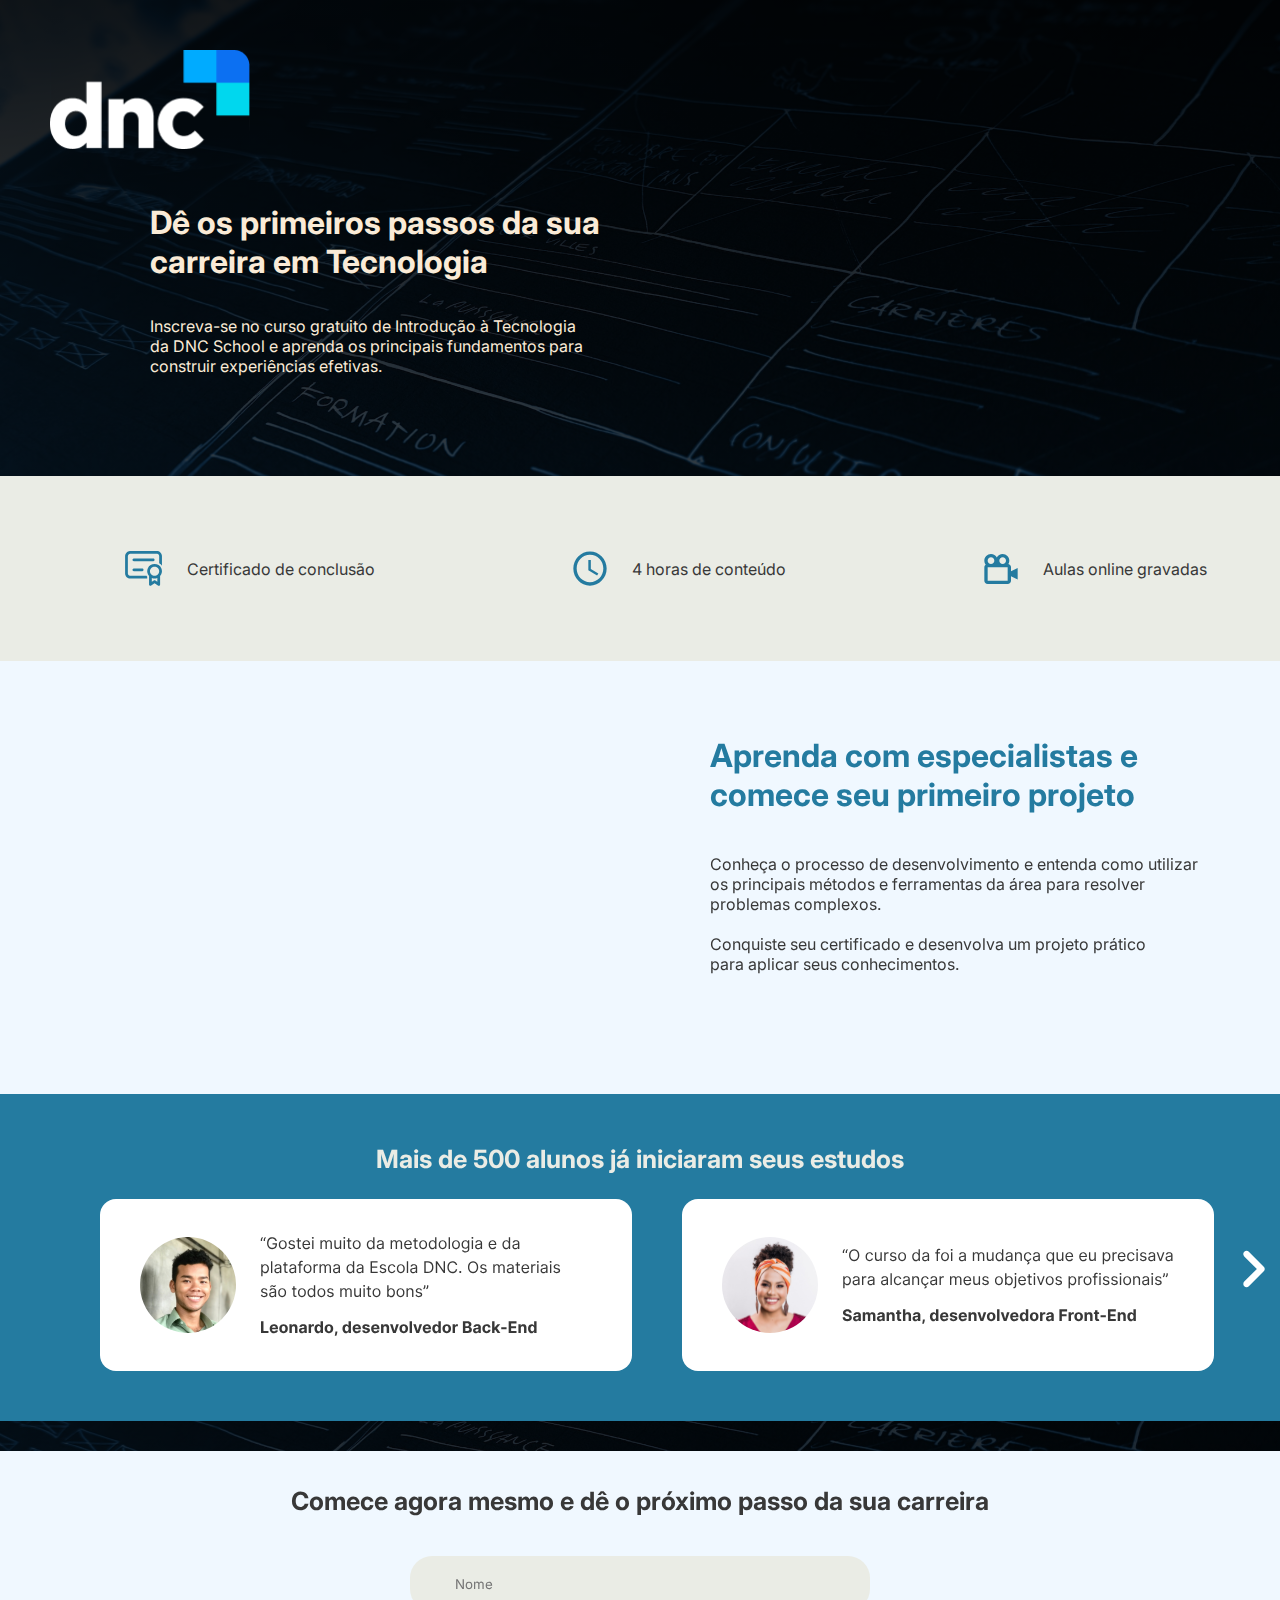
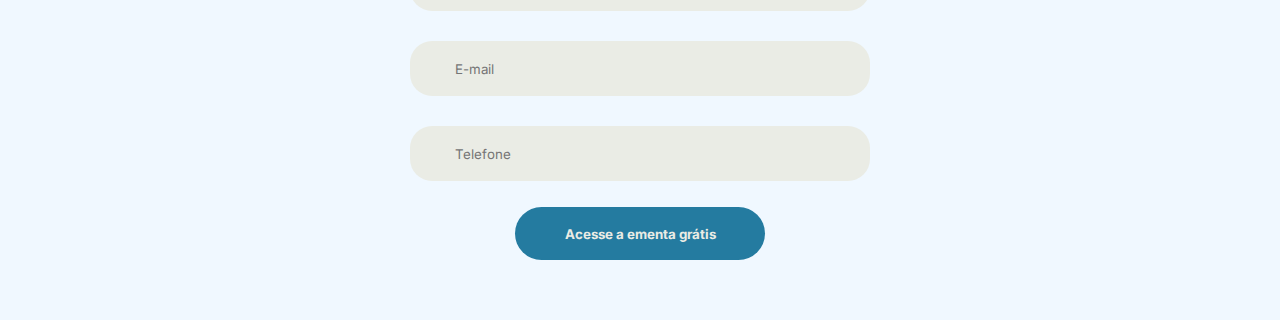
<file: Projeto - Landing Page/index.html>
<!DOCTYPE html>
<html lang="pt-br">
<head>
    <meta charset="UTF-8">
    <meta http-equiv="X-UA-Compatible" content="IE=edge">
    <meta name="viewport" content="width=device-width, initial-scale=1.0">
    <link rel="preconnect" href="https://fonts.googleapis.com">
<link rel="preconnect" href="https://fonts.gstatic.com" crossorigin>
<link href="https://fonts.googleapis.com/css2?family=Inter:wght@100;200;300;400;500;600;700;800;900&display=swap" rel="stylesheet">
    <link rel="stylesheet" href="style.css">
    <title>Escola DNC</title>
</head>
<body>

    <!-- MENU SUPERIOR -->
    <div id="menusuperior">
        <a href="http://www.escoladnc.com.br/"><img src="Imagens/logo.svg" id="logo" alt=""></a>
    
    <h1 id="titulo-menusuperior"> Dê os primeiros passos da sua<br> 
        carreira em Tecnologia</h1>
    <p id="texto-menusuperior"> Inscreva-se no curso gratuito de Introdução à Tecnologia<br> 
        da DNC School e aprenda os principais fundamentos para<br>
         construir experiências efetivas.</p>
    <script src="index.js"></script>

    
    <!-- MENU INFORMACIONAL -->
    <div id="menuinformacional">
        <p class="textoinformativo"> <img src="Icones/certificado.svg" class="icone" id="certificado" alt=""> Certificado de conclusão</p>
        <p class="textoinformativo" > <img src="Icones/relogio.svg" class="icone" id="relogio" alt=""> 4 horas de conteúdo</p>
        <p class="textoinformativo" > <img src="Icones/camera.svg" class="icone" id="camera" alt=""> Aulas online gravadas</p>
    </div>

    <!-- SEÇÃO DO VIDEO -->
    <div id="secaovideo" class="fundo">
        <iframe id="video" width="502" height="283" src="https://www.youtube.com/embed/9wA5SYrALz8" title="Seja bem-vindo(a) ao canal da Escola DNC!" frameborder="0" allow="accelerometer; autoplay; clipboard-write; encrypted-media; gyroscope; picture-in-picture; web-share" allowfullscreen></iframe>
        <div>
            <h1 id="titulovideo">
                Aprenda com especialistas e <br>
                comece seu primeiro projeto    
            </h1> <br><br>
            <p id="textovideo">
                Conheça o processo de desenvolvimento e entenda como utilizar <br>
                os principais métodos e ferramentas da área para resolver <br>
                problemas complexos.<br><br>
    
                Conquiste seu certificado e desenvolva um projeto prático <br>
                para aplicar seus conhecimentos.
            </p>
        </div>   
    </div>
    <!-- CARROSSEL -->
    <div id="carrossel">
       <h1 id="titulo-carrossel" > Mais de 500 alunos já iniciaram seus estudos</h1>
       <!-- DIVISÃO DOS CARDS -->
        <div id="div-cards">
        <img id="seta-esquerda" onclick="IrParaEsquerda()" class="seta" src="./Icones/seta-esquerda.svg" alt="">    
        <img id="Leonardo" class="card" src="cards/Leonardo.svg" alt="">
        <img id="Samantha" class="card" src="cards/Samantha.svg" alt="">
        <img id="Bruna" class="card" src="cards/Bruna.svg" alt="">
        <img id="seta-direita" onclick="IrParaDireita()" class="seta" src="./Icones/seta-direita.svg" alt=""> 
        </div>
    </div>
    <script src="index.js"> </script>

    <!-- FORMULARIO-->
    <div id="formulario" class="fundo">
        <h1 id="titulo-formulario" > Comece agora mesmo e dê o próximo passo da sua carreira </h1>
        
        <form action="https://api.sheetmonkey.io/form/fTmeqbNpdoCFgwKUqaGVyz" method="post" >
        <input type="text" placeholder="Nome" name="Name" required> <br>
        <input type="email" placeholder="E-mail" name="E-mail" required> <br>
        <input type="number" placeholder="Telefone" name="Phone"> <br>
        <input type="hidden" name="Created" value="x-sheetmonkey-current-date-time" />
        <button type="submit"> Acesse a ementa grátis </button>
        </form>

    </div>
    <script src="index.js"></script>
 
</body>
</html>
</file>
<file: Projeto - Landing Page/style.css>
*{
    margin: 0px;
   
    font-family: "inter";
}
#logo{
    margin-top: 50px; 
    margin-left: 50px;
    width: 200px;
}
#titulo-menusuperior{
    margin-left: 150px;
    margin-top: 50px;
}
#texto-menusuperior{
    margin-left: 150px;
    margin-top: 35px;
    padding-bottom: 100px;
}

#menusuperior{
    background-image: url(Imagens/imagem-fundosuperior.svg);
    color: antiquewhite;
}

#menuinformacional{
    background-color: #EAECE5;
    display: grid;
    grid-auto-flow: column;
    columns: auto;
    color: #383838;
}
.icone{
    margin:50px 0px 50px 100px;
   padding: 25px;
}


.textoinformativo{
    color: #383838;
    display: flex;
    align-items: center;
}

#secaovideo{
    background-color: aliceblue;
    display: grid;
    grid-auto-flow: column;
    columns: auto;
}

#titulovideo{
    color: #247BA0 ;
    margin-top: 75px;
}
#textovideo{
    color: #383838;
}

#video{
    margin: 75px 25px 75px 100px
}

#carrossel{
    background-color: #247BA0 ;
    padding: 50px;
}
#titulo-carrossel{
    color: #EAECE5;
    text-align: center;
    font-size: 25px;
}
#div-cards{
    margin-top: 25px;
    display: grid;
    grid-auto-flow: column;
}

.card{
    margin-left: 50px ;
}

#seta-esquerda{
    display: none;

}
#Bruna{
    display: none;
}
.seta{
    margin-top: 40%;
    cursor: pointer;
}
.seta:hover{
    transform: translateY(-5px);
    transition-duration: o.5s;
}

#formulario{
    padding-top: 10px;
    margin-top: 30px;
    text-align: center;
    background-color: aliceblue;
}

#titulo-formulario{
    
    font-size: 25px;
    margin: 25px;
    color: #383838;
    text-align: center;
}

input{
width: 413px;
height: 53px;
background-color: #EAECE5;
margin: 15px;
border: 0px;
border-radius: 22px;
padding-left: 45px;
}
button{
background-color: #247BA0;
height: 53px;
width: 250px;
color: #EAECE5;    
margin: 11px;
border: 0px;
border-radius: 44px;
margin-bottom: 60px;
font-weight: bold;
cursor: pointer;
}
button:hover{
background-color: #4db3de;
color: white;
transform: translateY(-7px);
box-shadow: 0px 5px 12px 5px #19232772;
transition-duration: 0.4s;
}
.fundo{
    background-color: white;
}
</file>
